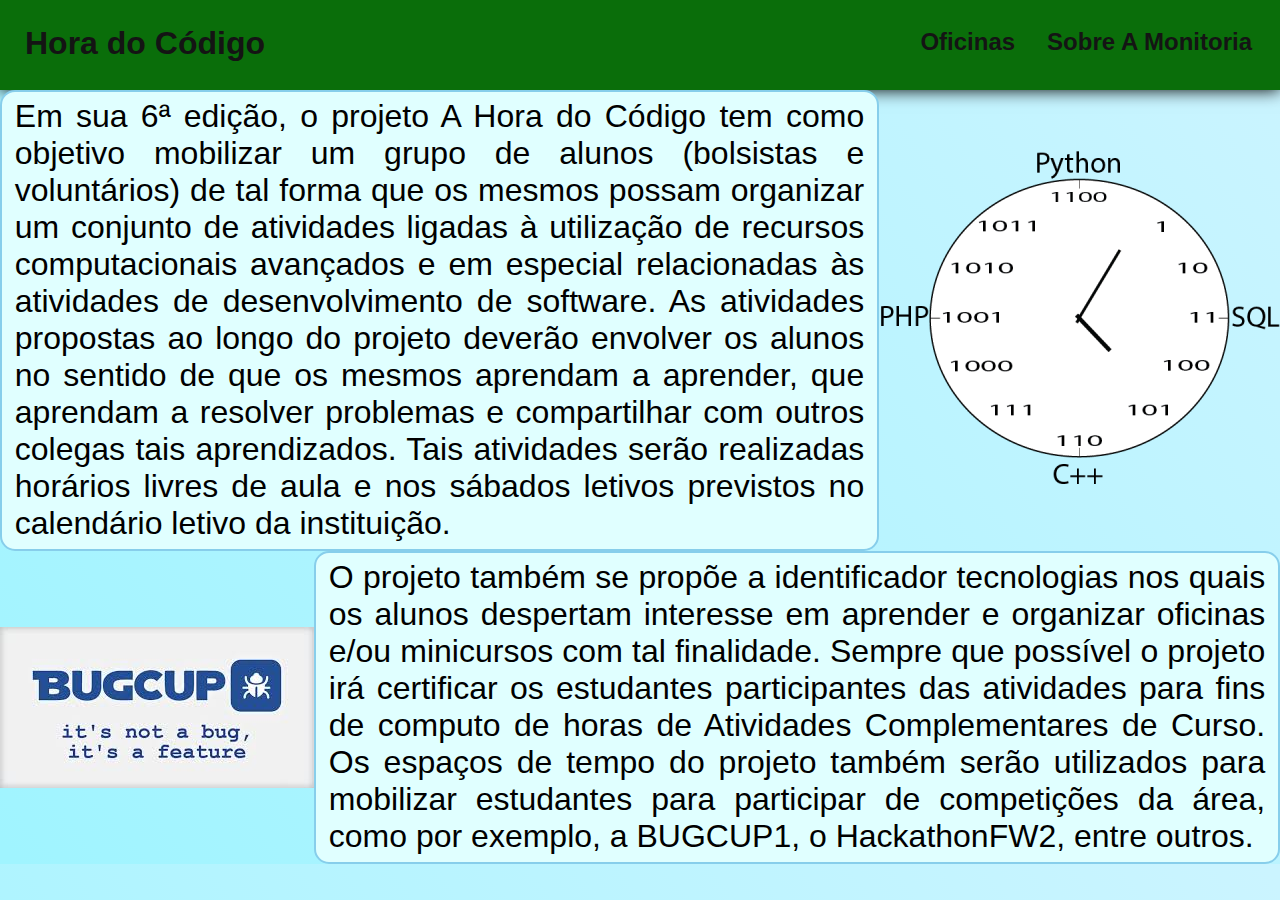
<file: index.html>
<!DOCTYPE html>
<html lang="pt-br">

    <head>
        <link rel="stylesheet" href="style.css">
        <meta charset="utf-8">
        <meta name="viewport" content="width=device-width, initial-sacel=1.0">
        <link rel="shortcut icon" href="Img/Logo.ico" type="image/x-icon">
        <title>Hora do Código</title>
    </head>

<body>
     <header>
         <h1>Hora do Código</h1>
         <nav>
             <ul>
                <strong>
                    <li><a href="Oficinas.html">Oficinas</a></li>
                </strong>
                <strong>  
                    <li><a href="Sobre_A_Monitoria.html">Sobre A Monitoria</a></li>
                </strong>         
             </ul>
         </nav>

     </header>

    <div class="container">    
        <p>Em sua 6ª edição, o projeto A Hora do Código tem como objetivo
        mobilizar um grupo de alunos (bolsistas e voluntários) de tal forma que os
        mesmos possam organizar um conjunto de atividades ligadas à utilização de
        recursos computacionais avançados e em especial relacionadas às atividades
        de desenvolvimento de software. As atividades propostas ao longo do projeto
        deverão envolver os alunos no sentido de que os mesmos aprendam a
        aprender, que aprendam a resolver problemas e compartilhar com outros
        colegas tais aprendizados. Tais atividades serão realizadas horários livres de
        aula e nos sábados letivos previstos no calendário letivo da instituição. </p>

        
        <img src="Img/HRCode.png">
        
    </div>
    <div class="container">    

        <img src="Img/bug.png">
 
        <p>O
        projeto também se propõe a identificador tecnologias nos quais os alunos
        despertam interesse em aprender e organizar oficinas e/ou minicursos com tal
        finalidade. Sempre que possível o projeto irá certificar os estudantes
        participantes das atividades para fins de computo de horas de Atividades
        Complementares de Curso. Os espaços de tempo do projeto também serão
        utilizados para mobilizar estudantes para participar de competições da área,
        como por exemplo, a BUGCUP1, o HackathonFW2, entre outros.</p>

        
    </div>
</body>
</html>
</file>
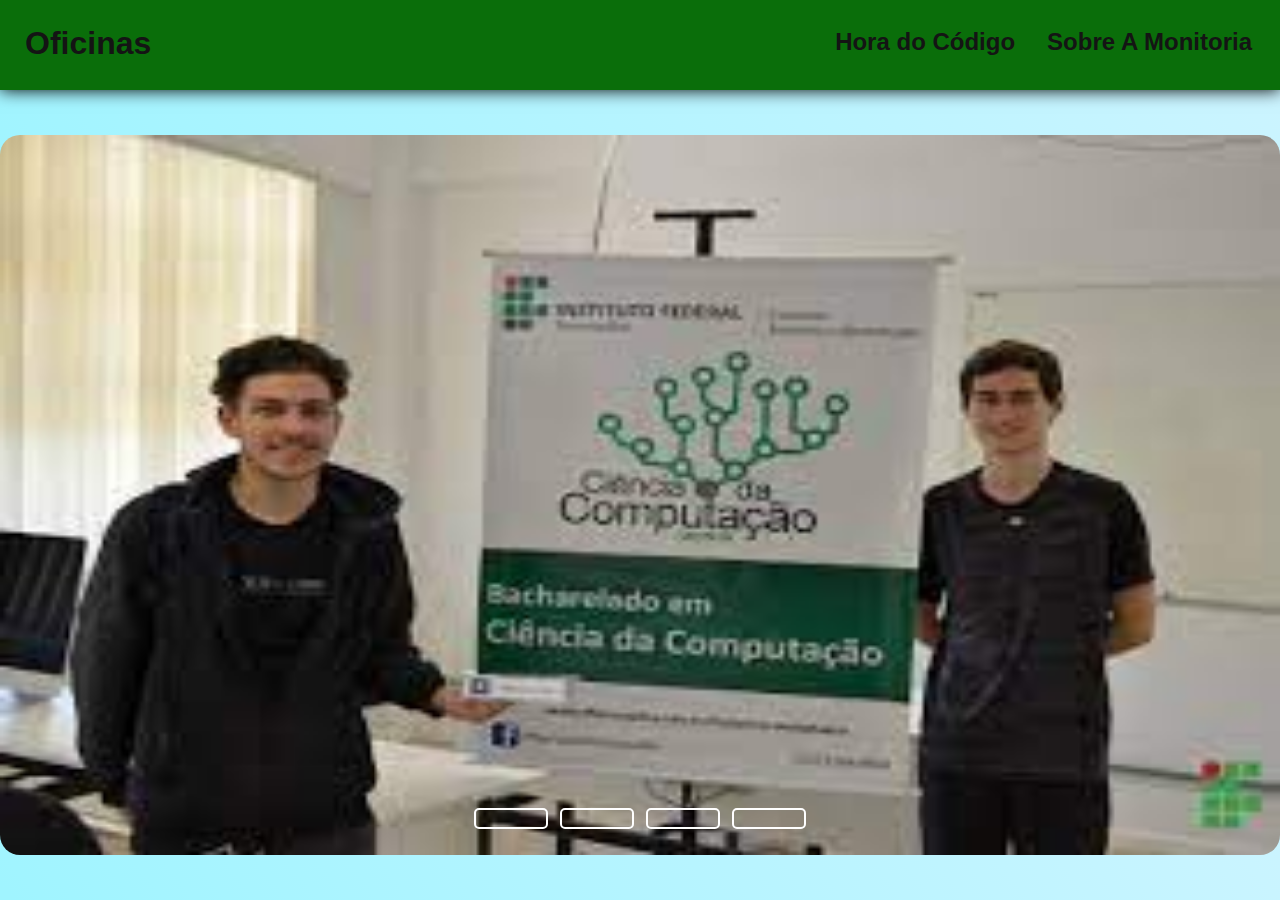
<file: Oficinas.html>
<!DOCTYPE html>
<html lang="pt-br">
<head>
  <link rel="stylesheet" href="style.css">
  <meta charset="utf-8">
  <meta name="viewport" content="width=device-width, initial-sacel=1.0">
  <link rel="shortcut icon" href="Img/Logo.ico" type="image/x-icon">
  <title>Oficinas</title>
</head>

<body>
  <header>
         <h1>Oficinas</h1>
         <nav>
             <ul>
                <strong>
                    <li><a href="index.html">Hora do Código</a></li>
                </strong>
                <strong>  
                    <li><a href="Sobre_A_Monitoria.html">Sobre A Monitoria</a></li>
                </strong>         
             </ul>
         </nav>

     </header>
  <div class="content">
    <div class="slides">
      <input type="radio" name="slide" id="slide1" checked>
      <input type="radio" name="slide" id="slide2">
      <input type="radio" name="slide" id="slide3">
      <input type="radio" name="slide" id="slide4">
      <div class="slide s1">
        <img src="./Img/imagem1.png" alt="hora do código">  
      </div>
      <div class="slide">
        <img src="./Img/imagem2.png" alt="hora do código">
      </div>
      <div class="slide">
        <img src="./Img/imagem3.png" alt="hora do código">
      </div>
      <div class="slide">
        <img src="./Img/imagem4.png" alt="hora do código">
      </div>
    </div>
    <div class="navigation">
      <label class="bar" for="slide1"></label>
      <label class="bar" for="slide2"></label>
      <label class="bar" for="slide3"></label>
      <label class="bar" for="slide4"></label>
    </div>
  </div>
</body>
</html>
</file>
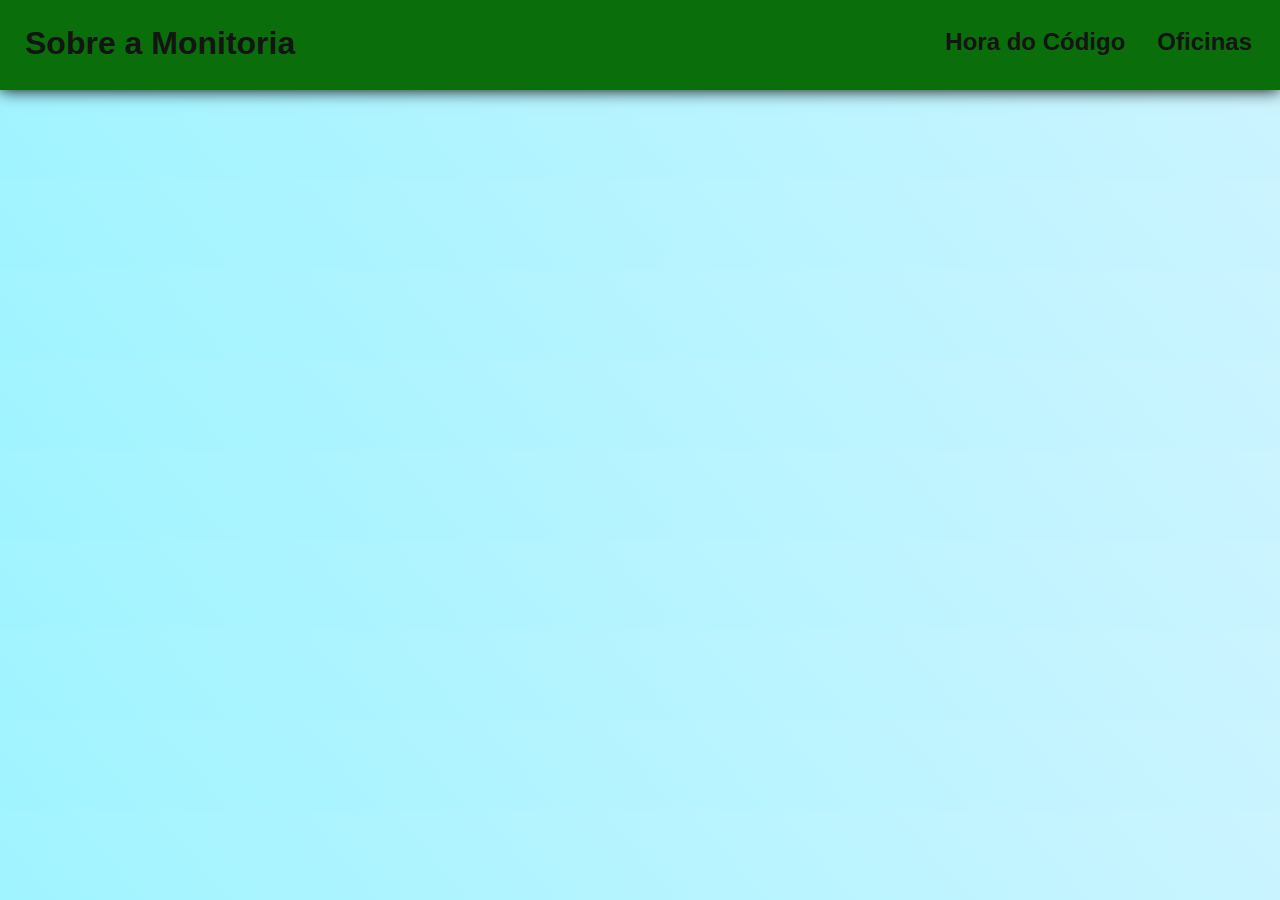
<file: Sobre_A_Monitoria.html>
<!DOCTYPE html>
<html  lang="pt-br">
<head>
  <link rel="stylesheet" href="style.css">
  <meta charset="utf-8">
  <meta name="viewport" content="width=device-width, initial-sacel=1.0">
  <link rel="shortcut icon" href="Img/Logo.ico" type="image/x-icon">
  <title>Sobre a Monitoria</title>
</head>
<body>
  
<header>
         <h1>Sobre a Monitoria</h1>
         <nav>
             <ul>
                <strong>
                    <li><a href="index.html">Hora do Código</a></li>
                </strong>
                <strong>  
                    <li><a href="Oficinas.html">Oficinas</a></li>
                </strong>         
             </ul>
         </nav>

     </header>


  
  
  
</body>
</html>
</file>
<file: style.css>
@charset "UTF-8";
*{
	margin: 0%;
	padding: 0%;
}
body {

	background: linear-gradient(50deg, #A0F4FF 1%, #CBF4FF 99% );
	/*padding: 1%;*/
	background-size: 100% 100%;
}
header{
	height: 10vh;
	display: flex;
	justify-content: space-between;
	background-color: rgb(10, 110, 10);
	box-shadow: 0 0 1rem black;
	overflow: hidden;
}
header a{
	text-decoration: none;
	color:  rgb(20, 20, 20);
}
ul{
	display: flex;
	margin: 28px;
	font-family: Arial, Helvetica, sans-serif;
	color: rgb(20, 20, 20);
	font-size: 150%;
}
li{
	list-style-type: none;
	cursor: pointer;
	padding-left: 2rem;
}

h1{
	font-family: Arial, Helvetica, sans-serif;
	color: rgb(20, 20, 20);
	margin: 25px;
}

p{
	background-color: lightcyan;
	font-family: Arial, Helvetica, sans-serif; 
	text-align: justify;
	font-size: 200%;
	padding: 1%;
	padding-top: 0.5%;
	padding-bottom: 0.5%;
	border-radius: 15px;
	border: 2px solid skyblue;
	background-size: auto;
}
.container{
	display: flex;
	align-items: center;
}
img{
	background-size: auto;
}

.content{
	height: 720px;
	width: 1280px;
	border-radius: 20px;
	overflow: hidden;
	position: absolute;
	top: 55%;
	left: 50%;
	transform: translate(-50%, -50%);
}

.navigation{
	position: absolute;
	bottom: 20px;
	left: 50%;
	transform: translate(-50%);
	display: flex;
}

.bar{
	width: 70px;
	height: 17px;
	border: 2px solid #fff;
	margin: 6px;
	border-radius: 5px;
	cursor: pointer;
	transition: .5s;
}

.bar:hover{
	background-color: #fff;
}

input{
	display: none;
}

.slides{
	display: flex;
	width: 400%;
	height: 100%;
}

.slide{
	width: 25%;
	transition: .5s;
}

.slide img{
	width: 100%;
	height: 100%;
}

#slide1:checked ~ .s1{
	margin-left: 0;
}

#slide2:checked ~ .s1{
	margin-left: -25%;
}

#slide3:checked ~ .s1{
	margin-left: -50%;
}

#slide4:checked ~ .s1{
	margin-left: -75%;
}
</file>
